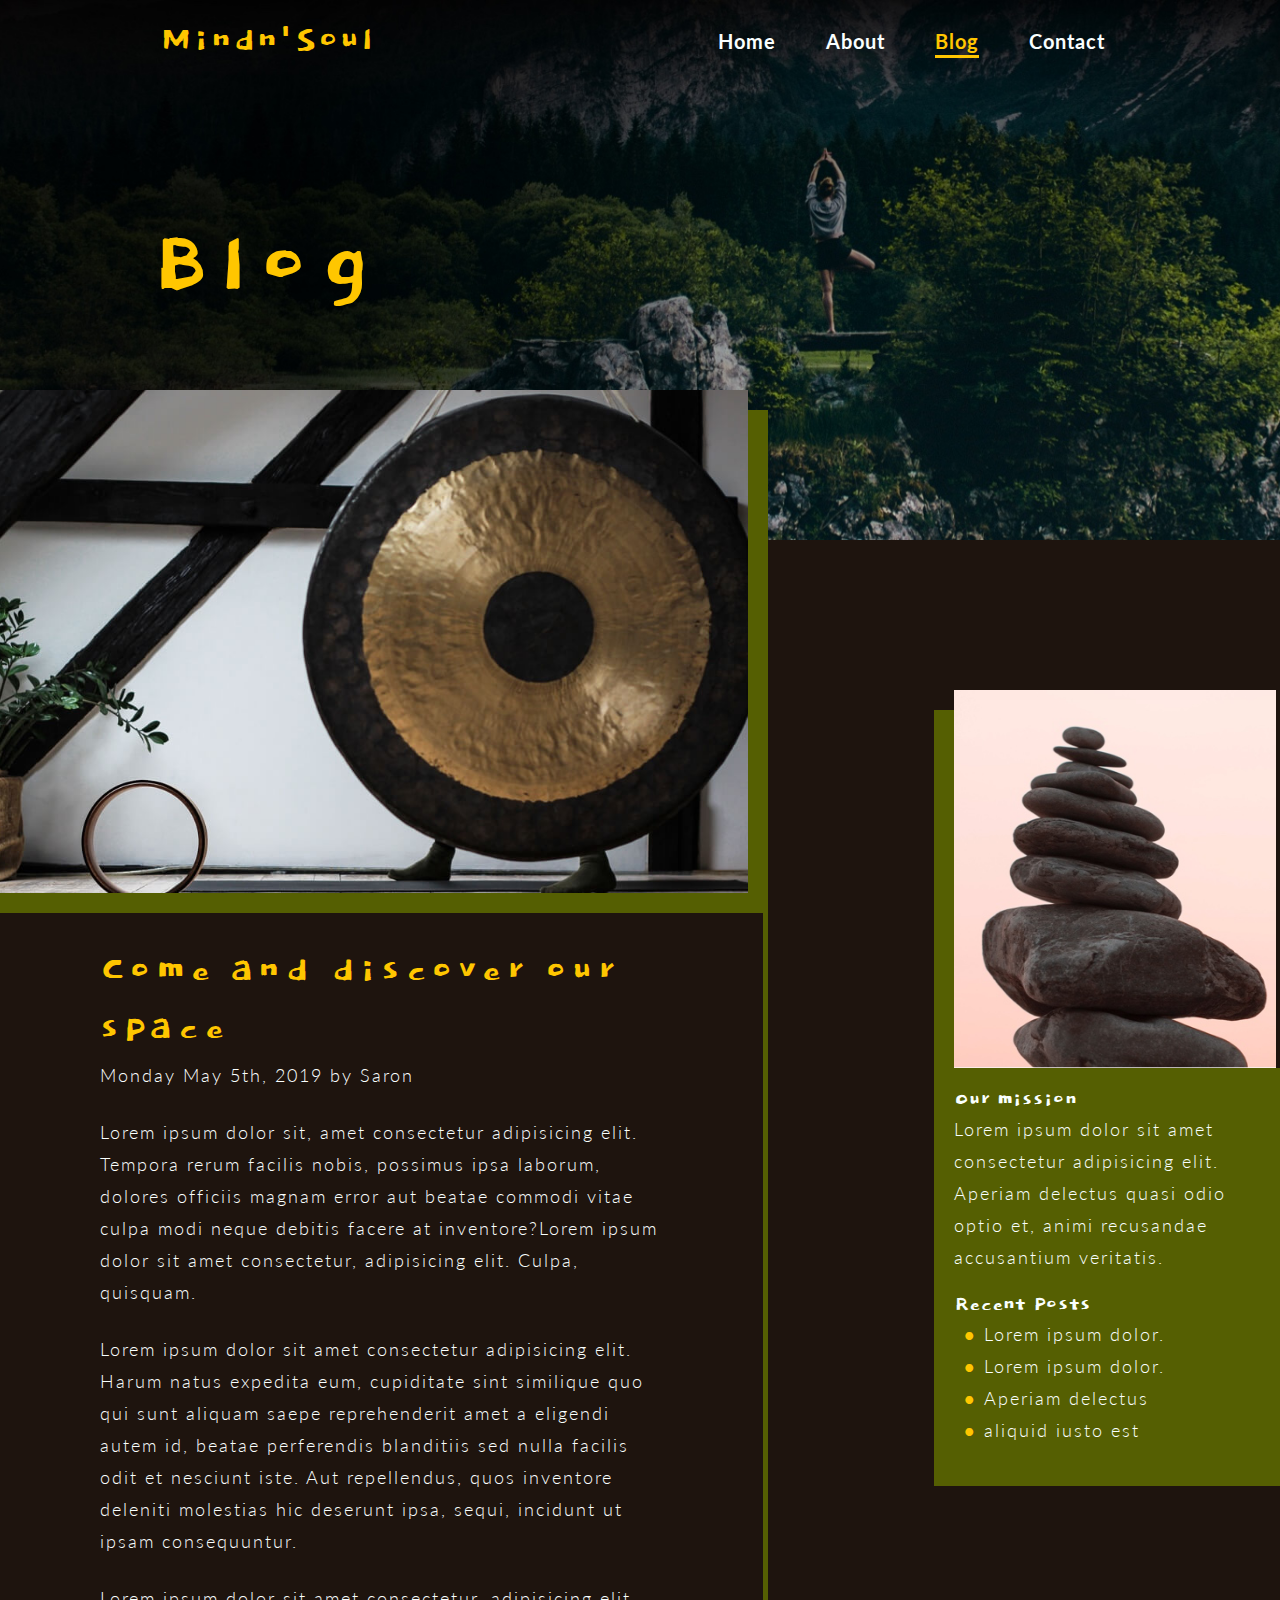
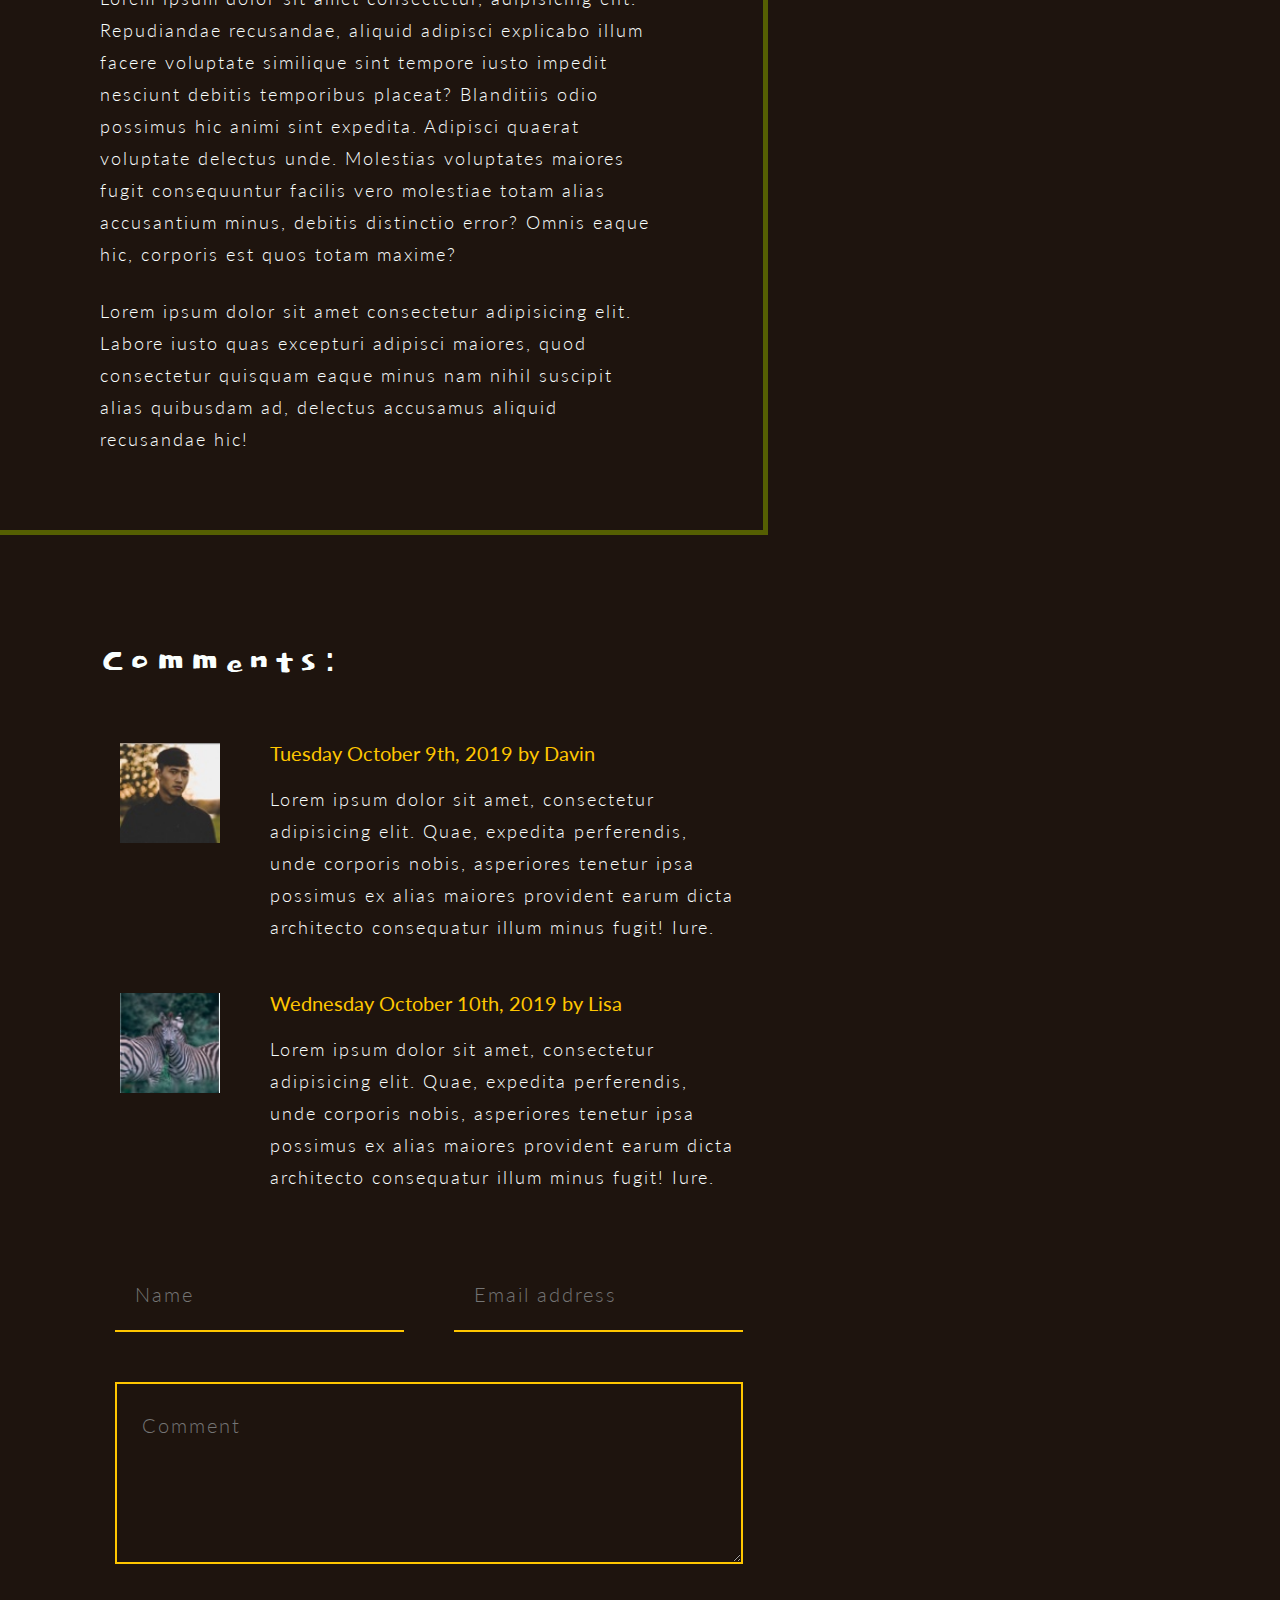
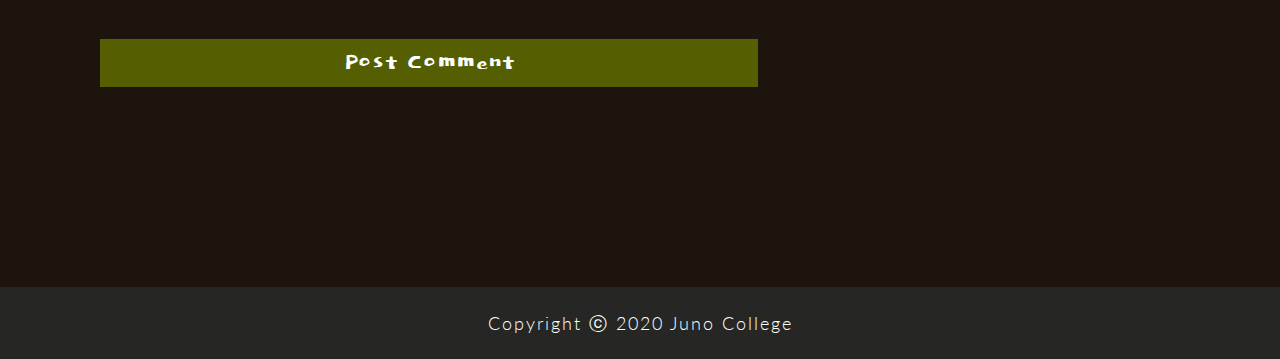
<file: blog.html>
<!DOCTYPE html>
<html lang="en">
  <head>
    <meta charset="UTF-8" />
    <meta name="viewport" content="width=device-width, initial-scale=1.0" />
    <link rel="stylesheet" href="styles/style.css" />
    <link type="image/png" href="assets/images/favicon.png" rel="icon" />
    <title>Mindn'Soul | Blog</title>
  </head>

  <body>
    <a href="#mainContent" class="skipLink">Skip to Content.</a>
    <header class="header headerBlog">
      <nav>
        <div class="logoDiv">
          <span class="logoWrapper">
            <a class="logo" href="./index.html">Mindn'Soul</a>
          </span>
        </div>

        <!-- hamburger menu inspired by mutedblues from codePen https://codepen.io/mutedblues/pen/MmPNPG -->
        <!-- <div class="hamburgerMenu">
          <input
            class="hamburgerCheckbox"
            type="checkbox"
            id="hamburgerButton"
          />
          <label for="hamburgerButton" class="hamburgerButton"></label>
          <ul class="hamburgerList">
            <li><a class="bottomHover active" href="#">Home</a></li>
            <li><a class="bottomHover" href="#">About</a></li>
            <li><a class="bottomHover" href="./blog.html">Blog</a></li>
            <li><a class="bottomHover" href="./contact.html">Contact</a></li>
          </ul>
        </div> -->
        <div class="menu">
          <ul class="menuList">
            <li><a class="bottomHover" href="./index.html">Home</a></li>
            <li><a class="bottomHover" href="#">About</a></li>
            <li><a class="bottomHover active" href="#">Blog</a></li>
            <li><a class="bottomHover" href="./contact.html">Contact</a></li>
          </ul>
        </div>
      </nav>
      <h2>Blog</h2>
    </header>
    <main id="mainContent" class="BlogWrapper">
      <div class="mainBlogWrapper mainBlog">
        <section class="blogSection">
          <img
            class="blogImage"
            src="./assets/images/post-image.jpg"
            alt="A Bronze and Gold gong being carried by a person whom you can only see their feet"
          />
          <article tabindex="0">
            <h3>Come and discover our space</h3>
            <p>Monday May 5th, 2019 by <span>Saron</span></p>

            <p>
              Lorem ipsum dolor sit, amet consectetur adipisicing elit. Tempora
              rerum facilis nobis, possimus ipsa laborum, dolores officiis
              magnam error aut beatae commodi vitae culpa modi neque debitis
              facere at inventore?Lorem ipsum dolor sit amet consectetur,
              adipisicing elit. Culpa, quisquam.
            </p>
            <p>
              Lorem ipsum dolor sit amet consectetur adipisicing elit. Harum
              natus expedita eum, cupiditate sint similique quo qui sunt aliquam
              saepe reprehenderit amet a eligendi autem id, beatae perferendis
              blanditiis sed nulla facilis odit et nesciunt iste. Aut
              repellendus, quos inventore deleniti molestias hic deserunt ipsa,
              sequi, incidunt ut ipsam consequuntur.
            </p>
            <p>
              Lorem ipsum dolor sit amet consectetur, adipisicing elit.
              Repudiandae recusandae, aliquid adipisci explicabo illum facere
              voluptate similique sint tempore iusto impedit nesciunt debitis
              temporibus placeat? Blanditiis odio possimus hic animi sint
              expedita. Adipisci quaerat voluptate delectus unde. Molestias
              voluptates maiores fugit consequuntur facilis vero molestiae totam
              alias accusantium minus, debitis distinctio error? Omnis eaque
              hic, corporis est quos totam maxime?
            </p>
            <p>
              Lorem ipsum dolor sit amet consectetur adipisicing elit. Labore
              iusto quas excepturi adipisci maiores, quod consectetur quisquam
              eaque minus nam nihil suscipit alias quibusdam ad, delectus
              accusamus aliquid recusandae hic!
            </p>
          </article>
          <div class="commentsDiv">
            <h3>Comments:</h3>
            <div class="comment commentContent1">
              <img
                src="./assets/images/comment-image.jpg"
                alt="Davin's profile of himself wearing black polo shirt"
              />
              <div class="commentDetails">
                <h6>Tuesday October 9th, 2019 by Davin</h6>
                <p>
                  Lorem ipsum dolor sit amet, consectetur adipisicing elit.
                  Quae, expedita perferendis, unde corporis nobis, asperiores
                  tenetur ipsa possimus ex alias maiores provident earum dicta
                  architecto consequatur illum minus fugit! Iure.
                </p>
              </div>
            </div>
            <div class="comment commentContent2">
              <img
                src="./assets/images/comment-image2.jpg"
                alt="Lisa's profile picture of two zebras, one staring at the camera"
              />
              <div class="commentDetails">
                <h6>Wednesday October 10th, 2019 by Lisa</h6>
                <p>
                  Lorem ipsum dolor sit amet, consectetur adipisicing elit.
                  Quae, expedita perferendis, unde corporis nobis, asperiores
                  tenetur ipsa possimus ex alias maiores provident earum dicta
                  architecto consequatur illum minus fugit! Iure.
                </p>
              </div>
            </div>
            <form action="#" class="blogForm">
              <label class="sr-only" for="name">Name:</label>
              <input type="text" name="name" placeholder="Name" id="name" />
              <label class="sr-only" for="email">Email:</label>
              <input
                type="email"
                name="email"
                placeholder="Email address"
                id="email"
              />
              <textarea
                name="comment"
                placeholder="Comment"
                cols="30"
                rows="4"
              ></textarea>
              <button class="formButton" type="submit">Post Comment</button>
            </form>
          </div>
        </section>
        <aside>
          <img
            src="./assets/images/sidebar-image.jpg"
            alt="flat rocks properly stacked from biggest to smallest"
          />
          <div class="asideContent">
            <div>
              <h5>Our mission</h5>
              <p>
                Lorem ipsum dolor sit amet consectetur adipisicing elit. Aperiam
                delectus quasi odio optio et, animi recusandae accusantium
                veritatis.
              </p>
            </div>
            <div class="recentPosts">
              <h5>Recent Posts</h5>
              <ul>
                <li>Lorem ipsum dolor.</li>
                <li>Lorem ipsum dolor.</li>
                <li>Aperiam delectus</li>
                <li>aliquid iusto est</li>
              </ul>
            </div>
          </div>
        </aside>
      </div>
    </main>
    <footer>
      <p>
        Copyright ⓒ 2020 Juno College
      </p>
    </footer>
  </body>
</html>
</file>
<file: styles/style.css>
@import url("https://fonts.googleapis.com/css2?family=Dokdo&family=Lato:wght@300;400;700&display=swap");
a,
abbr,
acronym,
address,
applet,
article,
aside,
audio,
b,
big,
blockquote,
body,
canvas,
caption,
center,
cite,
code,
dd,
del,
details,
dfn,
div,
dl,
dt,
em,
embed,
fieldset,
figcaption,
figure,
footer,
form,
h1,
h2,
h3,
h4,
h5,
h6,
header,
hgroup,
html,
i,
iframe,
img,
ins,
kbd,
label,
legend,
li,
mark,
menu,
nav,
object,
ol,
output,
p,
pre,
q,
ruby,
s,
samp,
section,
small,
span,
strike,
strong,
sub,
summary,
sup,
table,
tbody,
td,
tfoot,
th,
thead,
time,
tr,
tt,
u,
ul,
var,
video {
  margin: 0;
  padding: 0;
  border: 0;
  font-size: 100%;
  font: inherit;
  vertical-align: baseline;
}

article,
aside,
details,
figcaption,
figure,
footer,
header,
hgroup,
menu,
nav,
section {
  display: block;
}

body {
  line-height: 1;
}

ol,
ul {
  list-style: none;
}

blockquote,
q {
  quotes: none;
}

blockquote:after,
blockquote:before,
q:after,
q:before {
  content: "";
  content: none;
}

table {
  border-collapse: collapse;
  border-spacing: 0;
}

input[type="search"]::-webkit-search-cancel-button,
input[type="search"]::-webkit-search-decoration,
input[type="search"]::-webkit-search-results-button,
input[type="search"]::-webkit-search-results-decoration {
  -webkit-appearance: none;
  -moz-appearance: none;
}

input[type="search"] {
  -webkit-appearance: none;
  -moz-appearance: none;
  -webkit-box-sizing: content-box;
  box-sizing: content-box;
}

textarea {
  overflow: auto;
  vertical-align: top;
  resize: vertical;
}

audio,
canvas,
video {
  display: inline-block;
  max-width: 100%;
}

audio:not([controls]) {
  display: none;
  height: 0;
}

[hidden] {
  display: none;
}

html {
  font-size: 100%;
  -webkit-text-size-adjust: 100%;
  -ms-text-size-adjust: 100%;
}

a:focus {
  outline: thin dotted;
}

a:active,
a:hover {
  outline: 0;
}

img {
  border: 0;
  -ms-interpolation-mode: bicubic;
}

figure {
  margin: 0;
}

form {
  margin: 0;
}

fieldset {
  border: 1px solid silver;
  margin: 0 2px;
  padding: 0.35em 0.625em 0.75em;
}

legend {
  border: 0;
  padding: 0;
  white-space: normal;
}

button,
input,
select,
textarea {
  font-size: 100%;
  margin: 0;
  vertical-align: baseline;
}

button,
input {
  line-height: normal;
}

button,
select {
  text-transform: none;
}

button,
html input[type="button"],
input[type="reset"],
input[type="submit"] {
  -webkit-appearance: button;
  cursor: pointer;
}

button[disabled],
html input[disabled] {
  cursor: default;
}

input[type="checkbox"],
input[type="radio"] {
  -webkit-box-sizing: border-box;
          box-sizing: border-box;
  padding: 0;
}

input[type="search"] {
  -webkit-appearance: textfield;
  -webkit-box-sizing: content-box;
  box-sizing: content-box;
}

input[type="search"]::-webkit-search-cancel-button,
input[type="search"]::-webkit-search-decoration {
  -webkit-appearance: none;
}

button::-moz-focus-inner,
input::-moz-focus-inner {
  border: 0;
  padding: 0;
}

textarea {
  overflow: auto;
  vertical-align: top;
}

table {
  border-collapse: collapse;
  border-spacing: 0;
}

button,
html,
input,
select,
textarea {
  color: #222;
}

::-moz-selection {
  background: #b3d4fc;
  text-shadow: none;
}

::selection {
  background: #b3d4fc;
  text-shadow: none;
}

img {
  vertical-align: middle;
}

fieldset {
  border: 0;
  margin: 0;
  padding: 0;
}

textarea {
  resize: vertical;
}

.chromeframe {
  margin: 0.2em 0;
  background: #ccc;
  color: #000;
  padding: 0.2em 0;
}

.clearfix:after {
  visibility: hidden;
  display: block;
  font-size: 0;
  content: "";
  clear: both;
  height: 0;
}

.sr-only {
  position: absolute;
  width: 1px;
  height: 1px;
  margin: -1px;
  border: 0;
  padding: 0;
  white-space: nowrap;
  -webkit-clip-path: inset(100%);
          clip-path: inset(100%);
  clip: rect(0 0 0 0);
  overflow: hidden;
}

* {
  -webkit-box-sizing: border-box;
  box-sizing: border-box;
  margin: 0;
  padding: 0;
}

.visuallyHidden:not(:focus):not(:active) {
  position: absolute;
  width: 1px;
  height: 1px;
  margin: -1px;
  border: 0;
  padding: 0;
  white-space: nowrap;
  -webkit-clip-path: inset(100%);
          clip-path: inset(100%);
  clip: rect(0 0 0);
  overflow: hidden;
}

img {
  max-width: 100%;
}

.skipLink {
  position: absolute;
  left: -10000px;
  top: 5px;
  z-index: 999;
  background: #201e21;
  color: #ffffff;
}

.skipLink:focus {
  left: 400px;
}

body {
  background-color: #1e140e;
  color: #fafffe;
}

h2 {
  font-family: "Dokdo", cursive;
  font-size: 105px;
  color: #ffc600;
  line-height: 69.6px;
  letter-spacing: 10.9px;
  padding: 150px;
}

@media (max-width: 900px) {
  h2 {
    font-size: 90px;
  }
}

@media (max-width: 600px) {
  h2 {
    padding: 50px;
    text-align: left;
  }
}

h3 {
  font-family: "Dokdo", cursive;
  font-size: 45px;
  color: #ffc600;
  line-height: 58px;
  letter-spacing: 4.9px;
}

@media (max-width: 900px) {
  h3 {
    font-size: 35px;
  }
}

h4 {
  font-family: "Dokdo", cursive;
  font-size: 40px;
  color: #ffc600;
  line-height: 58px;
  letter-spacing: 4.3px;
}

@media (max-width: 900px) {
  h4 {
    font-size: 30px;
  }
}

h5 {
  font-family: "Dokdo", cursive;
  font-size: 25px;
  color: #fafffe;
}

h6 {
  font-family: "Lato", sans-serif;
  font-size: 20px;
  color: #ffc600;
  padding-bottom: 20px;
}

p,
a,
li {
  font-family: "Lato", sans-serif;
  font-size: 18px;
  color: #fafffe;
  font-weight: 300;
  line-height: 32px;
  letter-spacing: 2px;
}

@media (max-width: 900px) {
  p,
  a,
  li {
    font-size: 16px;
  }
}

i {
  font-size: 25px;
  color: #fafffe;
}

.wrapper {
  width: 80vw;
  max-width: 1500px;
  margin: 0 auto;
}

footer {
  width: 100%;
  background-color: #262725;
  color: #fafffe;
  text-align: center;
  padding: 20px;
}

nav {
  display: -webkit-box;
  display: -ms-flexbox;
  display: flex;
  -webkit-box-pack: justify;
      -ms-flex-pack: justify;
          justify-content: space-between;
  padding: 25px 150px;
}

@media (max-width: 900px) {
  nav {
    padding: 45px 45px;
  }
}

@media (max-width: 900px) {
  .menu {
    display: none;
  }
}

.menu ul {
  display: -webkit-box;
  display: -ms-flexbox;
  display: flex;
  -ms-flex-preferred-size: 20%;
      flex-basis: 20%;
}

.menu li,
.hamburgerLinks li {
  margin: 0 25px;
  position: relative;
}

.menu li a,
.hamburgerLinks li a {
  font-family: "Lato", sans-serif;
  font-size: 20px;
  color: #fafffe;
  font-weight: 700;
  letter-spacing: 1px;
  text-decoration: none;
}

.menu li a:after,
.hamburgerLinks li a:after {
  content: "";
  position: absolute;
  bottom: 0;
  left: 0;
  width: 100%;
  height: 3px;
  background-color: #ffc600;
  -webkit-transform: scaleX(0);
          transform: scaleX(0);
  -webkit-transform-origin: bottom left;
          transform-origin: bottom left;
  -webkit-transition: -webkit-transform 0.5s;
  transition: -webkit-transform 0.5s;
  transition: transform 0.5s;
  transition: transform 0.5s, -webkit-transform 0.5s;
}

.menu li a:hover, .menu li a:focus,
.hamburgerLinks li a:hover,
.hamburgerLinks li a:focus {
  color: #ffc600;
}

.menu li a:hover:after, .menu li a:focus:after,
.hamburgerLinks li a:hover:after,
.hamburgerLinks li a:focus:after {
  -webkit-transform: scaleX(1);
          transform: scaleX(1);
}

.menu li .active,
.hamburgerLinks li .active {
  color: #ffc600;
}

.menu li .active:after,
.hamburgerLinks li .active:after {
  position: absolute;
  bottom: 0;
  left: 0;
  width: 100%;
  height: 3px;
  background-color: #ffc600;
  -webkit-transform: scaleX(1);
          transform: scaleX(1);
}

.logoDiv {
  position: relative;
  width: 230px;
  height: 32px;
}

.logoWrapper:before {
  content: "";
  position: absolute;
  bottom: 0;
  left: 0;
  width: 3px;
  height: 100%;
  background-color: #ffc600;
  -webkit-transform: scaleY(0);
          transform: scaleY(0);
  -webkit-transform-origin: bottom left;
          transform-origin: bottom left;
  -webkit-transition: -webkit-transform 0.3s;
  transition: -webkit-transform 0.3s;
  transition: transform 0.3s;
  transition: transform 0.3s, -webkit-transform 0.3s;
}

.logoWrapper:after {
  content: "";
  position: absolute;
  top: 0;
  right: 0;
  width: 3px;
  height: 100%;
  background-color: #ffc600;
  -webkit-transform: scaleY(0);
          transform: scaleY(0);
  -webkit-transform-origin: top right;
          transform-origin: top right;
  -webkit-transition: -webkit-transform 0.3s;
  transition: -webkit-transform 0.3s;
  transition: transform 0.3s;
  transition: transform 0.3s, -webkit-transform 0.3s;
}

.logoWrapper .logo {
  font-family: "Dokdo", cursive;
  font-size: 41.5px;
  color: #ffc600;
  text-align: center;
  text-decoration: none;
  padding: 10px;
}

.logoWrapper .logo:before {
  content: "";
  position: absolute;
  top: 0;
  left: 0;
  width: 100%;
  height: 3px;
  background-color: #ffc600;
  -webkit-transform: scaleX(0);
          transform: scaleX(0);
  -webkit-transform-origin: top left;
          transform-origin: top left;
  -webkit-transition: -webkit-transform 0.3s;
  transition: -webkit-transform 0.3s;
  transition: transform 0.3s;
  transition: transform 0.3s, -webkit-transform 0.3s;
}

.logoWrapper .logo:after {
  content: "";
  position: absolute;
  bottom: 0;
  right: 0;
  width: 100%;
  height: 3px;
  background-color: #ffc600;
  -webkit-transform: scaleX(0);
          transform: scaleX(0);
  -webkit-transform-origin: bottom right;
          transform-origin: bottom right;
  -webkit-transition: -webkit-transform 0.3s;
  transition: -webkit-transform 0.3s;
  transition: transform 0.3s;
  transition: transform 0.3s, -webkit-transform 0.3s;
}

.logoWrapper:hover:before, .logoWrapper:hover:after, .logoWrapper:focus:before, .logoWrapper:focus:after {
  -webkit-transform: scaleY(1);
          transform: scaleY(1);
}

.logoWrapper:hover .logo:before, .logoWrapper:hover .logo:after, .logoWrapper:focus .logo:before, .logoWrapper:focus .logo:after {
  -webkit-transform: scaleX(1);
          transform: scaleX(1);
}

.hamburgerMenu {
  display: none;
}

@media (max-width: 900px) {
  .hamburgerMenu {
    display: -webkit-box;
    display: -ms-flexbox;
    display: flex;
  }
}

.hamburgerCheckbox {
  display: none;
}

.hamburgerCheckbox:checked ~ .hamburgerList {
  -webkit-transform: translateX(0px);
          transform: translateX(0px);
}

.hamburgerList {
  background: #1e140e;
  width: 60%;
  height: 100vh;
  position: fixed;
  -webkit-transform: translateX(1000px);
          transform: translateX(1000px);
  top: 0;
  right: 0;
  z-index: 1;
  -webkit-transition: linear 0.5s;
  transition: linear 0.5s;
  opacity: 0.9;
}

.hamburgerLinks {
  display: -webkit-box;
  display: -ms-flexbox;
  display: flex;
  -webkit-box-orient: vertical;
  -webkit-box-direction: normal;
      -ms-flex-direction: column;
          flex-direction: column;
  -ms-flex-pack: distribute;
      justify-content: space-around;
  -webkit-box-align: center;
      -ms-flex-align: center;
          align-items: center;
  margin-top: 30vh;
}

.hamburgerLinks li {
  margin-bottom: 50px;
}

.hamburgerLinks li a {
  font-family: "Dokdo", cursive;
  font-size: 40px;
  color: #fafffe;
}

.hamburgerIcon {
  position: fixed;
  cursor: pointer;
  width: 32px;
  height: 32px;
  right: 30px;
  top: 30px;
  display: -webkit-box;
  display: -ms-flexbox;
  display: flex;
  -webkit-box-pack: justify;
      -ms-flex-pack: justify;
          justify-content: space-between;
  -webkit-box-orient: vertical;
  -webkit-box-direction: normal;
      -ms-flex-direction: column;
          flex-direction: column;
  z-index: 100;
}

.hamburgerIcon > div {
  height: 4px;
  background-color: #ffc600;
  -webkit-transition: 0.5s;
  transition: 0.5s;
  z-index: 100;
}

.hamburgerCheckbox:checked ~ .hamburgerIcon > div {
  background-color: #fafffe;
}

.hamburgerCheckbox:checked ~ .hamburgerIcon > div:nth-child(2) {
  opacity: 0;
}

.hamburgerCheckbox:checked ~ .hamburgerIcon > div:nth-child(1) {
  -webkit-transform: translateY(14px) rotate(45deg);
          transform: translateY(14px) rotate(45deg);
}

.hamburgerCheckbox:checked ~ .hamburgerIcon > div:nth-child(3) {
  -webkit-transform: translateY(-14px) rotate(-45deg);
          transform: translateY(-14px) rotate(-45deg);
}

.contactForm {
  position: relative;
  bottom: 100px;
  padding: 50px;
  background-color: #262725;
  -webkit-box-shadow: 20px 20px #ffc600;
          box-shadow: 20px 20px #ffc600;
  width: 70%;
}

@media (max-width: 1200px) {
  .contactForm {
    width: 85%;
  }
}

@media (max-width: 900px) {
  .contactForm {
    padding: 30px;
    bottom: 0;
    margin-top: 50px;
  }
}

form {
  display: -ms-grid;
  display: grid;
  -ms-grid-columns: 50% 50%;
      grid-template-columns: 50% 50%;
  grid-gap: 20px;
}

input[type="text"],
input[type="email"],
textarea {
  margin: 15px;
  padding: 10px 5px;
  font-family: "Lato", sans-serif;
  font-size: 20px;
  color: #fafffe;
  font-weight: 300;
  line-height: 32px;
  letter-spacing: 2px;
}

@media (max-width: 900px) {
  input[type="text"],
  input[type="email"],
  textarea {
    margin: 10px;
    font-size: 16px;
  }
}

input[type="text"],
input[type="email"] {
  border: 0;
  outline: 0;
  background: transparent;
  border-bottom: 2px solid #ffc600;
  padding: 20px;
}

@media (max-width: 600px) {
  input[type="text"],
  input[type="email"] {
    -ms-grid-column: 1;
    -ms-grid-column-span: 2;
    grid-column: 1 / 3;
  }
}

textarea,
.formButton {
  -ms-grid-column: 1;
  -ms-grid-column-span: 2;
  grid-column: 1 / 3;
}

.formButton {
  margin-top: 20px;
}

textarea {
  padding: 25px;
  background: transparent;
  border: 2px solid #ffc600;
}

.more,
.formButton {
  font-family: "Dokdo", cursive;
  font-size: 30px;
  color: #fafffe;
  background-color: #555f02;
  border: none;
  margin-top: 40px;
  padding: 5px 20px;
  -webkit-transition: 0.3s ease-in-out;
  transition: 0.3s ease-in-out;
}

.more:hover, .more:focus,
.formButton:hover,
.formButton:focus {
  -webkit-box-shadow: 0 10px 20px 0 rgba(0, 0, 0, 0.5);
          box-shadow: 0 10px 20px 0 rgba(0, 0, 0, 0.5);
  -webkit-transform: translateY(-3px);
          transform: translateY(-3px);
}

.mainHome section:nth-child(even) {
  background-color: #262725;
}

.mainHome section:nth-child(odd) {
  background-color: #1e140e;
}

.headerHome {
  background-image: url(../assets/images/home-image-1.jpg);
  background-repeat: no-repeat;
  background-size: cover;
  background-position-x: 80%;
}

.headerContent {
  display: -webkit-box;
  display: -ms-flexbox;
  display: flex;
  -webkit-box-pack: start;
      -ms-flex-pack: start;
          justify-content: flex-start;
}

.headerContent div {
  display: -webkit-box;
  display: -ms-flexbox;
  display: flex;
  -webkit-box-orient: vertical;
  -webkit-box-direction: normal;
      -ms-flex-direction: column;
          flex-direction: column;
  -webkit-box-pack: start;
      -ms-flex-pack: start;
          justify-content: flex-start;
  padding: 100px 0 0 40px;
}

.headerContent div h1 {
  font-family: "Dokdo", cursive;
  font-size: 115px;
  color: #ffc600;
}

@media (max-width: 900px) {
  .headerContent div h1 {
    font-size: 60px;
  }
}

.headerContent div h3 {
  font-family: "Lato", sans-serif;
  font-size: 45px;
  color: #fafffe;
  font-weight: 300;
}

@media (max-width: 900px) {
  .headerContent div h3 {
    font-size: 25px;
  }
}

.headerContent img {
  position: relative;
  top: 100px;
  width: 40%;
}

@media (max-width: 900px) {
  .headerContent img {
    display: none;
  }
}

@media (max-width: 900px) {
  .headerContent {
    -webkit-box-pack: start;
        -ms-flex-pack: start;
            justify-content: flex-start;
    padding-bottom: 200px;
  }
}

.aboutSection {
  display: -webkit-box;
  display: -ms-flexbox;
  display: flex;
  -webkit-box-pack: justify;
      -ms-flex-pack: justify;
          justify-content: space-between;
  padding: 250px 0 100px;
}

.aboutSection img {
  width: 300px;
  height: 300px;
  -webkit-box-shadow: -15px 15px #555f02;
          box-shadow: -15px 15px #555f02;
}

@media (max-width: 900px) {
  .aboutSection img {
    -webkit-box-ordinal-group: 2;
        -ms-flex-order: 1;
            order: 1;
    margin-bottom: 40px;
  }
}

.aboutSection .aboutContent {
  width: 65%;
  padding-right: 30px;
}

@media (max-width: 900px) {
  .aboutSection .aboutContent {
    -webkit-box-ordinal-group: 3;
        -ms-flex-order: 2;
            order: 2;
    padding: 0;
    text-align: center;
  }
}

@media (max-width: 900px) {
  .aboutSection {
    -webkit-box-orient: vertical;
    -webkit-box-direction: normal;
        -ms-flex-direction: column;
            flex-direction: column;
    -webkit-box-pack: center;
        -ms-flex-pack: center;
            justify-content: center;
    -webkit-box-align: center;
        -ms-flex-align: center;
            align-items: center;
    width: 100%;
    padding: 50px 0 50px;
  }
}

.gallerySection {
  display: -webkit-box;
  display: -ms-flexbox;
  display: flex;
  -webkit-box-pack: justify;
      -ms-flex-pack: justify;
          justify-content: space-between;
  padding: 100px 0;
}

@media (max-width: 900px) {
  .gallerySection {
    -webkit-box-orient: vertical;
    -webkit-box-direction: normal;
        -ms-flex-direction: column;
            flex-direction: column;
    -webkit-box-pack: center;
        -ms-flex-pack: center;
            justify-content: center;
    -webkit-box-align: center;
        -ms-flex-align: center;
            align-items: center;
    padding: 50px 0;
  }
}

.gallerySection img {
  -webkit-transition: ease-in-out 0.5s;
  transition: ease-in-out 0.5s;
}

.gallerySection img:nth-of-type(2) {
  margin: 0 25px;
}

.gallerySection img:hover, .gallerySection img:focus {
  z-index: 10;
  -webkit-transform: scale(1.1);
          transform: scale(1.1);
  -webkit-box-shadow: 0 10px 20px 0 rgba(0, 0, 0, 0.5);
          box-shadow: 0 10px 20px 0 rgba(0, 0, 0, 0.5);
}

@media (max-width: 900px) {
  .gallerySection img {
    width: 70%;
  }
  .gallerySection img:nth-of-type(2) {
    margin: 25px 0;
  }
}

.infoSection {
  display: -webkit-box;
  display: -ms-flexbox;
  display: flex;
  -webkit-box-pack: justify;
      -ms-flex-pack: justify;
          justify-content: space-between;
  -ms-flex-wrap: wrap;
      flex-wrap: wrap;
  padding: 50px 0 150px;
}

@media (max-width: 900px) {
  .infoSection {
    -webkit-box-orient: vertical;
    -webkit-box-direction: normal;
        -ms-flex-direction: column;
            flex-direction: column;
  }
}

.infoContent {
  display: -webkit-box;
  display: -ms-flexbox;
  display: flex;
  -webkit-box-flex: 1;
      -ms-flex: 1 0 50%;
          flex: 1 0 50%;
  padding-bottom: 50px;
}

.infoContent .iconHolder {
  display: -webkit-box;
  display: -ms-flexbox;
  display: flex;
  -webkit-box-pack: center;
      -ms-flex-pack: center;
          justify-content: center;
  -webkit-box-align: center;
      -ms-flex-align: center;
          align-items: center;
  border-radius: 50%;
  background-color: #555f02;
  width: 60px;
  height: 55px;
  margin-right: 20px;
}

.infoContent .iconDetails {
  width: 100%;
}

.homeBlog {
  display: -webkit-box;
  display: -ms-flexbox;
  display: flex;
  -webkit-box-orient: vertical;
  -webkit-box-direction: normal;
      -ms-flex-direction: column;
          flex-direction: column;
}

.homeBlog1,
.homeBlog2 {
  display: -webkit-box;
  display: -ms-flexbox;
  display: flex;
  -webkit-box-pack: justify;
      -ms-flex-pack: justify;
          justify-content: space-between;
}

@media (max-width: 1200px) {
  .homeBlog1,
  .homeBlog2 {
    -webkit-box-align: center;
        -ms-flex-align: center;
            align-items: center;
  }
}

@media (max-width: 900px) {
  .homeBlog1,
  .homeBlog2 {
    -webkit-box-orient: vertical;
    -webkit-box-direction: normal;
        -ms-flex-direction: column;
            flex-direction: column;
  }
}

.homeBlog1 .blogContent,
.homeBlog2 .blogContent {
  width: 35%;
  margin: 50px auto;
}

@media (max-width: 1200px) {
  .homeBlog1 .blogContent,
  .homeBlog2 .blogContent {
    width: 45%;
  }
}

@media (max-width: 900px) {
  .homeBlog1 .blogContent,
  .homeBlog2 .blogContent {
    width: 70%;
    text-align: center;
  }
}

.homeBlog1 img,
.homeBlog2 img {
  width: 40%;
  height: 40%;
}

@media (max-width: 1200px) {
  .homeBlog1 img,
  .homeBlog2 img {
    min-width: 30%;
  }
}

@media (max-width: 900px) {
  .homeBlog1 img,
  .homeBlog2 img {
    width: 70%;
  }
}

.homeBlog1 img {
  position: relative;
  bottom: 40px;
  -webkit-box-shadow: 25px 25px #ffc600;
          box-shadow: 25px 25px #ffc600;
}

@media (max-width: 900px) {
  .homeBlog1 img {
    bottom: 0;
    margin-top: 50px;
    -webkit-box-shadow: 15px 15px #ffc600;
            box-shadow: 15px 15px #ffc600;
  }
}

.homeBlog2 .blogContent {
  -webkit-box-ordinal-group: 2;
      -ms-flex-order: 1;
          order: 1;
  text-align: right;
}

@media (max-width: 900px) {
  .homeBlog2 .blogContent {
    -webkit-box-ordinal-group: 3;
        -ms-flex-order: 2;
            order: 2;
    text-align: center;
  }
}

.homeBlog2 img {
  -webkit-box-ordinal-group: 3;
      -ms-flex-order: 2;
          order: 2;
  position: relative;
  top: 40px;
  -webkit-box-shadow: -25px 25px #ffc600;
          box-shadow: -25px 25px #ffc600;
}

@media (max-width: 900px) {
  .homeBlog2 img {
    margin-bottom: 50px;
    -webkit-box-ordinal-group: 2;
        -ms-flex-order: 1;
            order: 1;
    -webkit-box-shadow: -15px 15px #ffc600;
            box-shadow: -15px 15px #ffc600;
  }
}

.freeTrialSection img {
  width: 100%;
}

.freeTrialContent {
  display: -webkit-box;
  display: -ms-flexbox;
  display: flex;
  -webkit-box-orient: vertical;
  -webkit-box-direction: normal;
      -ms-flex-direction: column;
          flex-direction: column;
  -webkit-box-align: center;
      -ms-flex-align: center;
          align-items: center;
  -webkit-box-pack: center;
      -ms-flex-pack: center;
          justify-content: center;
  width: 80%;
  margin: 0 auto;
  padding: 100px;
}

@media (max-width: 600px) {
  .freeTrialContent {
    padding: 50px 0;
    width: 80%;
    text-align: center;
  }
}

.headerBlog {
  height: 60vh;
  background-image: url(../assets/images/blog-image-1.jpg);
  background-repeat: no-repeat;
  background-size: cover;
  background-position-x: 80%;
}

.blogWrapper {
  background-color: #1e140e;
}

.mainBlogWrapper {
  max-width: 1500px;
  margin: 0 auto;
}

.mainBlog {
  display: -webkit-box;
  display: -ms-flexbox;
  display: flex;
  -webkit-box-pack: justify;
      -ms-flex-pack: justify;
          justify-content: space-between;
}

@media (max-width: 900px) {
  .mainBlog {
    -webkit-box-orient: vertical;
    -webkit-box-direction: normal;
        -ms-flex-direction: column;
            flex-direction: column;
    -webkit-box-align: center;
        -ms-flex-align: center;
            align-items: center;
  }
}

.blogSection {
  position: relative;
  bottom: 150px;
  width: 60%;
}

.blogSection .blogImage {
  -webkit-box-shadow: 20px 20px #555f02;
          box-shadow: 20px 20px #555f02;
  margin-left: -20px;
}

.blogSection article {
  border-right: 5px solid #555f02;
  border-bottom: 5px solid #555f02;
  padding: 50px 100px;
}

.blogSection article p {
  margin-bottom: 25px;
}

@media (max-width: 900px) {
  .blogSection article {
    padding: 50px 25px;
    border-left: 5px solid #555f02;
  }
}

@media (max-width: 900px) {
  .blogSection {
    width: 80%;
    bottom: 0;
    margin: 50px 0;
    -webkit-box-ordinal-group: 3;
        -ms-flex-order: 2;
            order: 2;
  }
}

.commentsDiv {
  padding: 50px 30px 50px 100px;
}

.commentsDiv h3 {
  margin-top: 50px;
  color: #fafffe;
}

@media (max-width: 900px) {
  .commentsDiv {
    padding: 0;
  }
}

.comment {
  display: -webkit-box;
  display: -ms-flexbox;
  display: flex;
  -webkit-box-pack: justify;
      -ms-flex-pack: justify;
          justify-content: space-between;
  margin: 50px auto;
}

.comment img {
  width: 100px;
  height: 100px;
  margin-left: 20px;
  margin-bottom: 20px;
}

@media (max-width: 600px) {
  .comment img {
    display: none;
  }
}

.comment .commentDetails {
  padding-left: 50px;
}

@media (max-width: 600px) {
  .comment {
    -webkit-box-orient: vertical;
    -webkit-box-direction: normal;
        -ms-flex-direction: column;
            flex-direction: column;
    -webkit-box-align: center;
        -ms-flex-align: center;
            align-items: center;
  }
  .comment .commentDetails {
    padding: 0;
  }
}

aside {
  width: 27%;
}

aside img {
  -webkit-box-shadow: -20px 20px #555f02;
          box-shadow: -20px 20px #555f02;
  margin: 150px 0 0 20px;
  width: 93%;
}

@media (max-width: 900px) {
  aside img {
    width: 50%;
    margin: 0 0 0 20px;
  }
}

@media (max-width: 600px) {
  aside img {
    display: none;
  }
}

aside .asideContent {
  padding: 20px;
  background-color: #555f02;
}

@media (max-width: 900px) {
  aside {
    margin-top: 50px;
    padding: 30px;
    background-color: #555f02;
    width: 85%;
    -webkit-box-ordinal-group: 2;
        -ms-flex-order: 1;
            order: 1;
  }
}

.recentPosts {
  margin: 20px 0;
}

.recentPosts li::before {
  content: "\2022";
  color: #ffc600;
  font-weight: bold;
  display: inline-block;
  width: 20px;
  margin-left: 10px;
}

.headerContact {
  background-image: url(../assets/images/contact-image-1.jpg);
  background-repeat: no-repeat;
  background-size: cover;
  background-position-x: 80%;
  height: 60vh;
}

.contactSection {
  display: -webkit-box;
  display: -ms-flexbox;
  display: flex;
}

@media (max-width: 1200px) {
  .contactSection {
    -webkit-box-orient: vertical;
    -webkit-box-direction: normal;
        -ms-flex-direction: column;
            flex-direction: column;
    -webkit-box-pack: center;
        -ms-flex-pack: center;
            justify-content: center;
    -webkit-box-align: center;
        -ms-flex-align: center;
            align-items: center;
  }
}

.contactInfo {
  margin: 150px;
}

@media (max-width: 1200px) {
  .contactInfo {
    text-align: center;
    margin: 100px 0;
  }
}

.contactInfo p:nth-of-type(1) {
  padding: 10px 0 25px;
}

.socialMediaIcons {
  display: -webkit-box;
  display: -ms-flexbox;
  display: flex;
  -webkit-box-pack: start;
      -ms-flex-pack: start;
          justify-content: flex-start;
  color: #ffc600;
}

@media (max-width: 1200px) {
  .socialMediaIcons {
    -webkit-box-pack: center;
        -ms-flex-pack: center;
            justify-content: center;
    margin-left: 25px;
  }
}

.socialMediaIcons li {
  padding-right: 25px;
}

.socialMediaIcons li i {
  color: #ffc600;
}

.socialMediaIcons li i:hover, .socialMediaIcons li ifocus {
  color: #fafffe;
}
</file>
